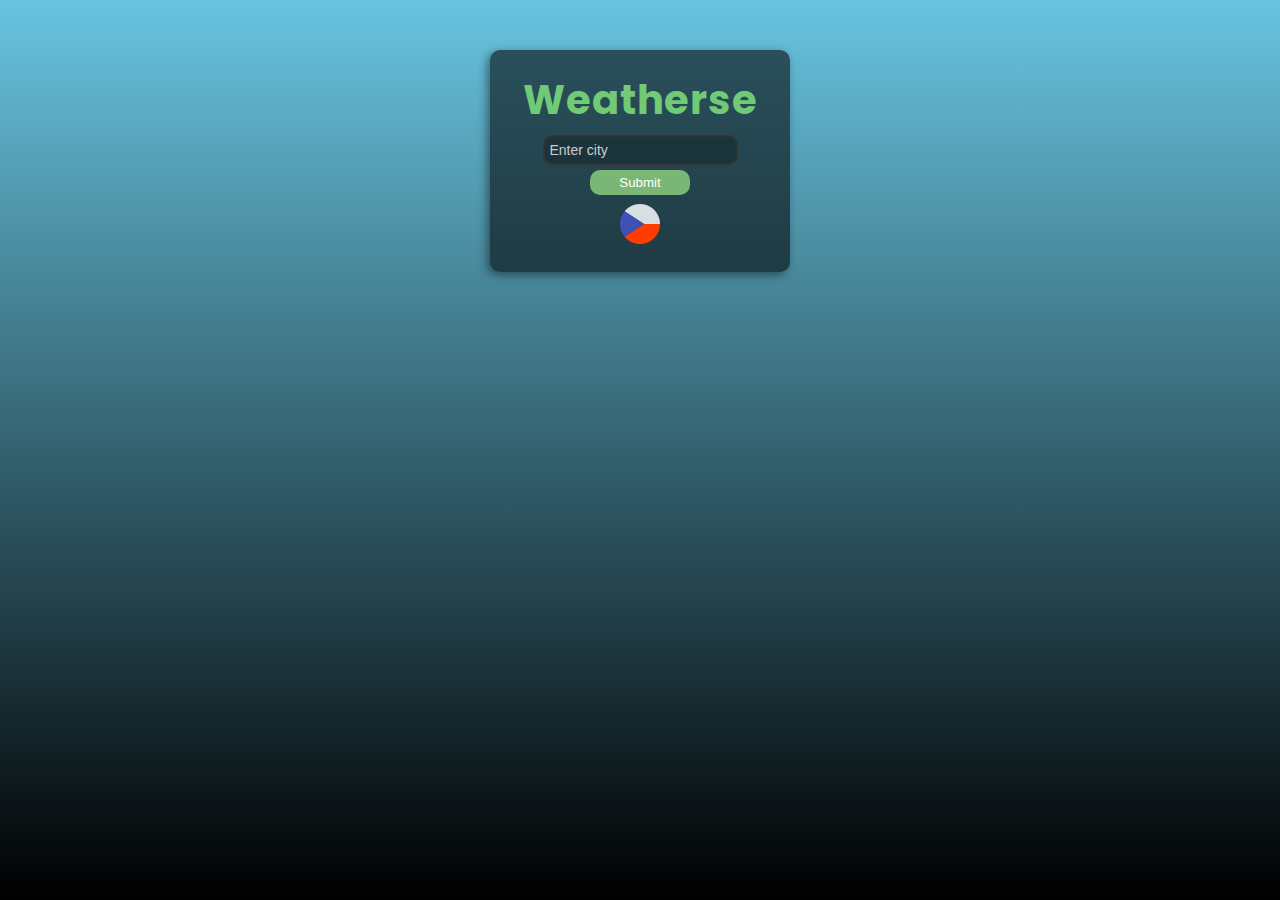
<file: index.html>
<!DOCTYPE html>
<html lang="cs">
<head>
    <meta charset="UTF-8">
    <meta name="viewport" content="width=device-width, initial-scale=1.0">
    <title>Weatherse</title>
    <link rel="stylesheet" href="style.css">
    <link rel="preconnect" href="https://fonts.googleapis.com">
    <link rel="preconnect" href="https://fonts.gstatic.com" crossorigin>
    <link href="https://fonts.googleapis.com/css2?family=Inter:ital,opsz,wght@0,14..32,100..900;1,14..32,100..900&family=Montserrat:ital,wght@0,100..900;1,100..900&family=Poppins:ital,wght@0,100;0,200;0,300;0,400;0,500;0,600;0,700;0,800;0,900;1,100;1,200;1,300;1,400;1,500;1,600;1,700;1,800;1,900&family=Roboto:ital,wght@0,100..900;1,100..900&display=swap" rel="stylesheet">
</head>
<body>
    <img class="sun" src="img/sun2.png" alt="">
    <header>
        <h1>Weatherse</h1>
        <input type="text" id="city-input" placeholder="Enter city">
        <input type="submit" id="submit" value="Submit">
        <a href="#" id="language"><img src="img/czech.png" class="flag" alt=""></a>
    </header>
    <main>
        <section class="grid-container" id="grid-container">
        </section>
    </main>
    <footer style="color:rgba(232, 240, 240, 0.295); position: fixed; bottom:2px; font-size:8px; left:50%; translate:-50%; visibility: hidden;" >
        <div>
            &copy; <a href="https://lukaspiskovsky.github.io/portfolio/" target="_blank" style="color:rgba(241, 207, 54, 0.342); text-decoration: none;">Lukáš Pískovský</a>, všechna práva vyhrazena. Na tomto webu nejsou používány žádné soubory cookies, pouze nezbytné ukládání nastavení do localstorage. <a href="osudaje.html" style="color:rgba(241, 207, 54, 0.342); text-decoration: none;">Ochrana osobních údajů</a>
        </div>
    </footer>
    <script src="script.js"></script>
</body>
</html>
</file>
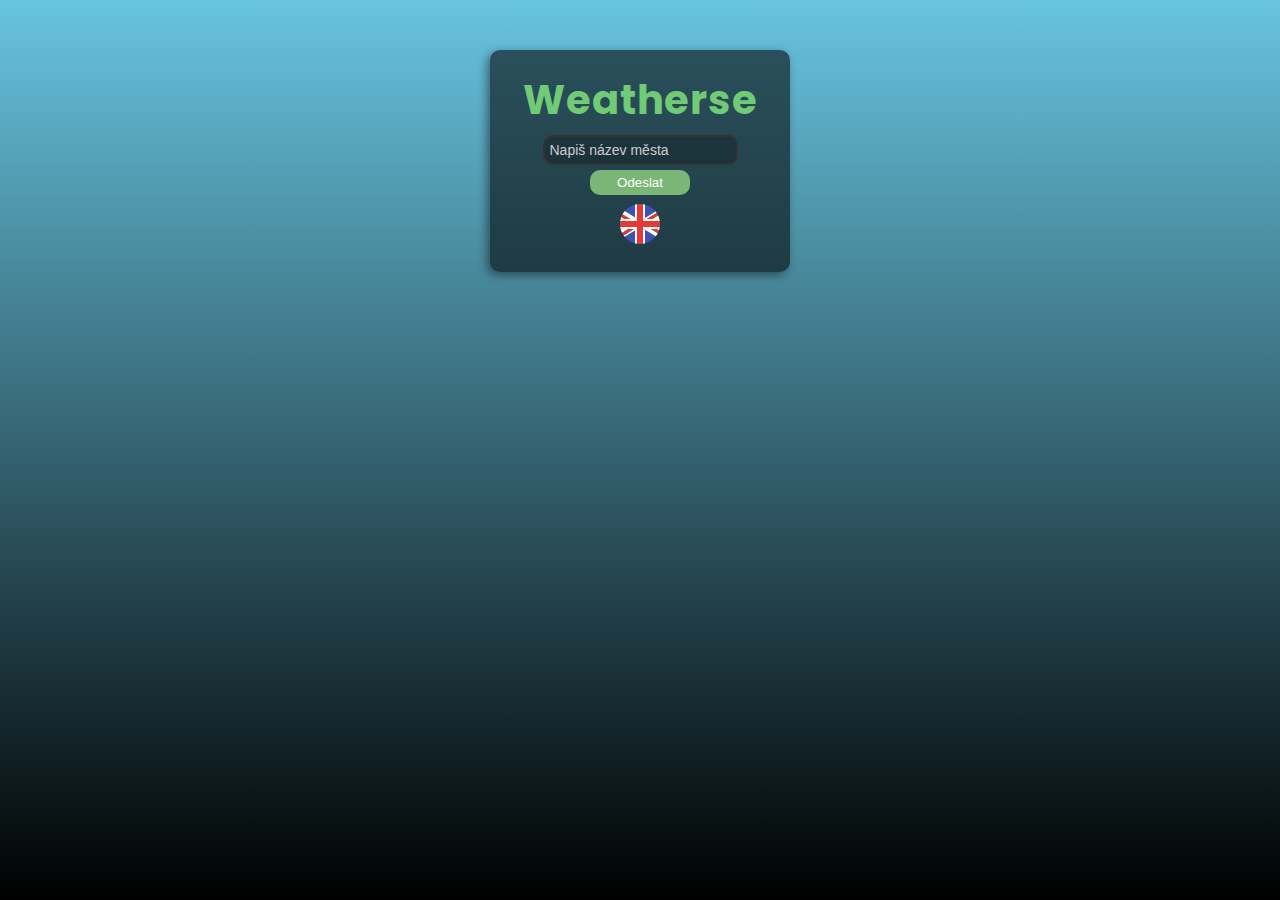
<file: index_cz.html>
<!DOCTYPE html>
<html lang="cs">
<head>
    <meta charset="UTF-8">
    <meta name="viewport" content="width=device-width, initial-scale=1.0">
    <title>Weatherse</title>
    <link rel="stylesheet" href="style.css">
    <link rel="preconnect" href="https://fonts.googleapis.com">
    <link rel="preconnect" href="https://fonts.gstatic.com" crossorigin>
    <link href="https://fonts.googleapis.com/css2?family=Inter:ital,opsz,wght@0,14..32,100..900;1,14..32,100..900&family=Montserrat:ital,wght@0,100..900;1,100..900&family=Poppins:ital,wght@0,100;0,200;0,300;0,400;0,500;0,600;0,700;0,800;0,900;1,100;1,200;1,300;1,400;1,500;1,600;1,700;1,800;1,900&family=Roboto:ital,wght@0,100..900;1,100..900&display=swap" rel="stylesheet">
</head>
<body>
    <img class="sun" src="img/sun2.png" alt="">
    <header>
        <h1>Weatherse</h1>
        <input type="text" id="city-input" placeholder="Napiš název města">
        <input type="submit" id="submit" value="Odeslat">
        <a href="index.html"><img src="img/great-britain.png" class="flag" alt=""></a>
    </header>
    <main>
        <section class="grid-container" id="grid-container">
        </section>
    </main>
    <footer>

    </footer>
    <script src="script_cz.js"></script>
</body>
</html>
</file>
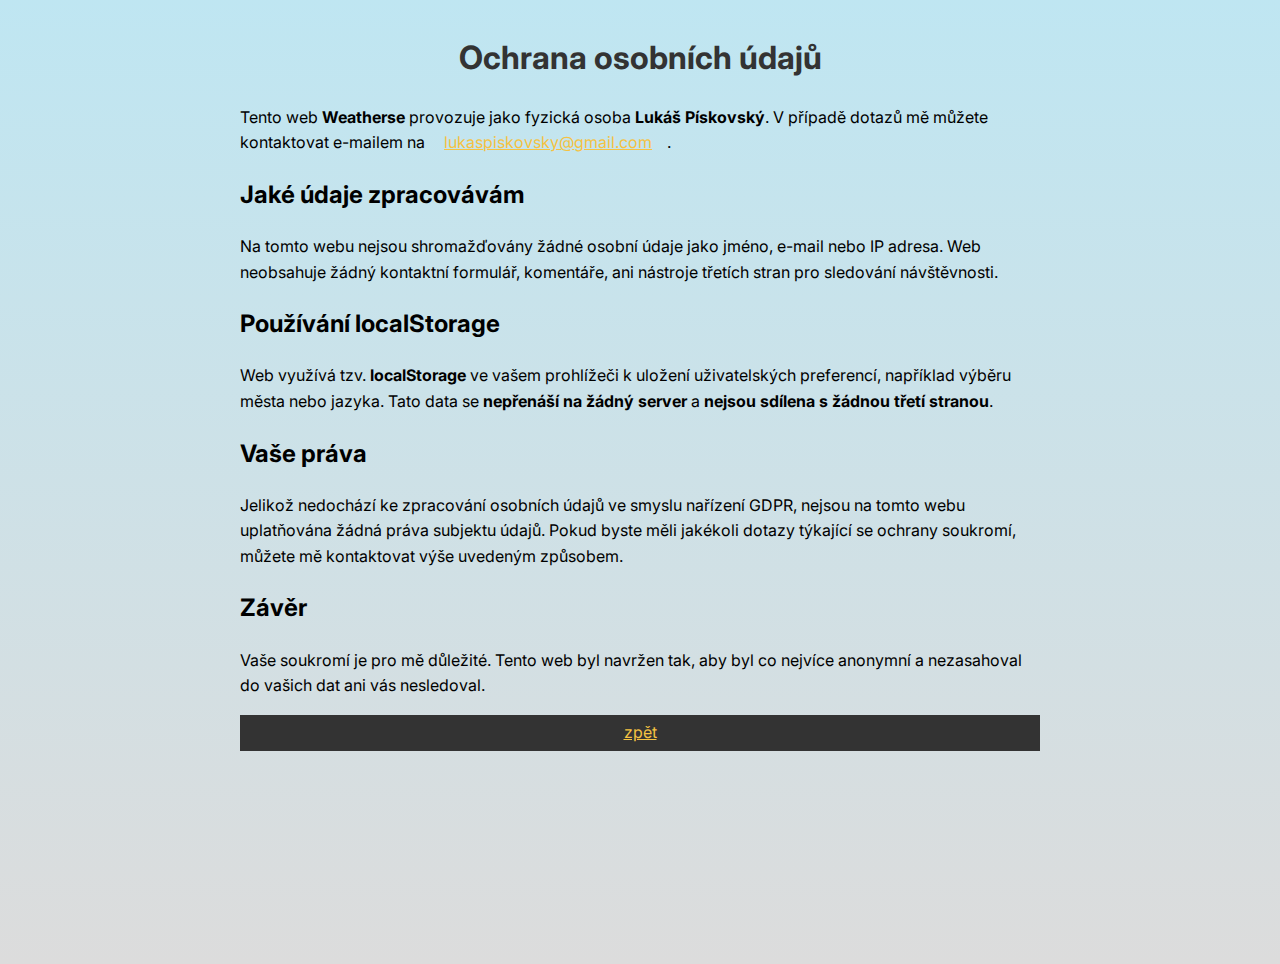
<file: osudaje.html>
<!DOCTYPE html>
<html lang="cs">
<head>
  <meta charset="UTF-8">
    <link rel="preconnect" href="https://fonts.googleapis.com">
    <link rel="preconnect" href="https://fonts.gstatic.com" crossorigin>
    <link href="https://fonts.googleapis.com/css2?family=Inter:ital,opsz,wght@0,14..32,100..900;1,14..32,100..900&family=Montserrat:ital,wght@0,100..900;1,100..900&family=Poppins:ital,wght@0,100;0,200;0,300;0,400;0,500;0,600;0,700;0,800;0,900;1,100;1,200;1,300;1,400;1,500;1,600;1,700;1,800;1,900&family=Roboto:ital,wght@0,100..900;1,100..900&display=swap" rel="stylesheet">
  <title>Ochrana osobních údajů  Weatherse</title>
  <style>
    body {
      font-family: "Inter", sans-serif;
      max-width: 800px;
      margin: 2rem auto;
      padding: 0 1rem;
      line-height: 1.6;
      background:linear-gradient(#68c4e06c, #00000023);
      height: 100svh;
      min-height: fit-content;
    }
    h1 {
      color: #333;
      text-align: center;
    }
    a{
        color:rgb(245, 194, 66);
        padding: 5px 15px;;
    }
  </style>
</head>
<body>

<h1>Ochrana osobních údajů</h1>

<p>
Tento web <strong>Weatherse</strong> provozuje jako fyzická osoba <strong>Lukáš Pískovský</strong>. V případě dotazů mě můžete kontaktovat e-mailem na <a href="mailto:lukaspiskovsky@gmail.com">lukaspiskovsky@gmail.com</a>.
</p>

<h2>Jaké údaje zpracovávám</h2>
<p>
Na tomto webu nejsou shromažďovány žádné osobní údaje jako jméno, e-mail nebo IP adresa. Web neobsahuje žádný kontaktní formulář, komentáře, ani nástroje třetích stran pro sledování návštěvnosti.
</p>

<h2>Používání localStorage</h2>
<p>
Web využívá tzv. <strong>localStorage</strong> ve vašem prohlížeči k uložení uživatelských preferencí, například výběru města nebo jazyka. Tato data se <strong>nepřenáší na žádný server</strong> a <strong>nejsou sdílena s žádnou třetí stranou</strong>.
</p>

<h2>Vaše práva</h2>
<p>
Jelikož nedochází ke zpracování osobních údajů ve smyslu nařízení GDPR, nejsou na tomto webu uplatňována žádná práva subjektu údajů. Pokud byste měli jakékoli dotazy týkající se ochrany soukromí, můžete mě kontaktovat výše uvedeným způsobem.
</p>

<h2>Závěr</h2>
<p>
Vaše soukromí je pro mě důležité. Tento web byl navržen tak, aby byl co nejvíce anonymní a nezasahoval do vašich dat ani vás nesledoval.
</p>
<a href="index.html" style="text-align: center; display: block; background-color: #333;">zpět</a>
</body>
</html>
</file>
<file: style.css>
/****GENERAL****/
*{
    margin:0;
    padding:0;
    box-sizing: border-box;
}
html{
    min-height: 100vh;
    height: fit-content;
    background:linear-gradient(#68c4e0, #000000);
}
body{
    margin: 0 auto;
    /* font-family: "Montserrat", sans-serif; */
    /* font-family: "Roboto", sans-serif; */
    font-family: "Inter", sans-serif;
}
.sun{
    display: none;
}

/****HEADER****/
header{
    display: flex;
    flex-direction: column;
    justify-content: center;
    align-items: center;
    width:300px;
    margin: 0 auto;
    gap:5px;
    margin-top: 50px;
    background-color: #00000091;
    padding:20px;
    border-radius: 10px;
    box-shadow:-3px 3px 10px #00000070;
}

header h1{
    color:#71ca76;
    letter-spacing: 1px;
    font-size: 40px;
    font-family: "Poppins", sans-serif;
}

header input[type="text"]{
    padding:5px;
    border: #333 solid 2px;
    border-radius: 10px;
    font-size: 14px;
    outline:none;
    background-color: #00000041;
    color:#fff;
}

header input[type="text"]::placeholder{
    color:#ccc;
}

header input[type="submit"] {
    width: 100px;
    padding: 5px;
    border: none;
    border-radius: 10px;
    background-color: rgb(122, 182, 117);
    color:#fff;
    cursor: pointer;
    transition: 0.3s all ease;
}
header input[type="submit"]:hover{
    background-color: rgb(80, 182, 80);
    transition: 0.3s all ease;
}

/****MAIN****/
.grid-container{
    display: grid;
    max-width: 900px;
    grid-template-columns: repeat(auto-fill, minmax(280px, 1fr));
    column-gap:5px;
    row-gap: 25px;
    margin: 25px auto 25px;
}

.grid-item{
    display: grid;
    /* width:250px; */
    padding:30px;
    background-color: #333333d0;
    color:rgb(117, 182, 150);
    margin:0 10px;
    border-radius: 10px;
    box-shadow:-3px 3px 10px #00000070;
}

.grid-item button {
    width: 100px;
    margin: 30px auto 0px;
    padding: 5px;
    border: none;
    border-radius: 10px;
    background-color: rgb(182, 117, 117);
    color:#fff;
    cursor: pointer;
    transition: 0.3s all ease;
}

.grid-item button:hover{
    background-color: rgb(182, 80, 80);
    transition: 0.3s all ease;
}

.grid-item h2 {
    text-align: center;
    margin-bottom: 15px;
    font-family: "Poppins", sans-serif;
}

.weather-box, .wind-box{
    display: flex;
    flex-direction: row;
    justify-content: space-between;
    align-items: center;
    font-weight: 700;
}

.wind-box{
    margin-top: 10px;
}

.weather-box img{
    background-color: rgb(117, 169, 182);
    width: 100px;
    padding:5px;
    border-radius: 50%;
}

/****SUN ANIMATION****/
@media (min-width: 1300px){
    header{
        margin-top: 120px;
    }
    
    .sun{
        display: inline;
        width:100px;
        position: absolute;
        left:0%;
        top:20px;
        animation: sunlight;
        animation-duration: 3s;
        animation-timing-function:ease-in-out;
        animation-fill-mode: forwards;
    }

    header, .grid-item{
        box-shadow: 10px 10px 15px #00000070;
        animation: shadow;
        animation-duration: 3s;
        animation-timing-function:ease-in-out;
        animation-fill-mode: forwards;
    }
    
    @keyframes sunlight {
        0%{
            left:0%;
            top:20px;
            transform: rotate(0deg);
        }
        100%{
            left:90%;
            top:20px;
            display: none;
            transform: rotate(180deg);
        }
    }

    @keyframes shadow{
        0%{
            box-shadow: 10px 10px 15px #00000070;
        }
        90%{
            box-shadow: -10px 10px 15px #00000070;
        }
        100%{
            box-shadow:-3px 3px 10px #00000070;
        }
    }
}
</file>
